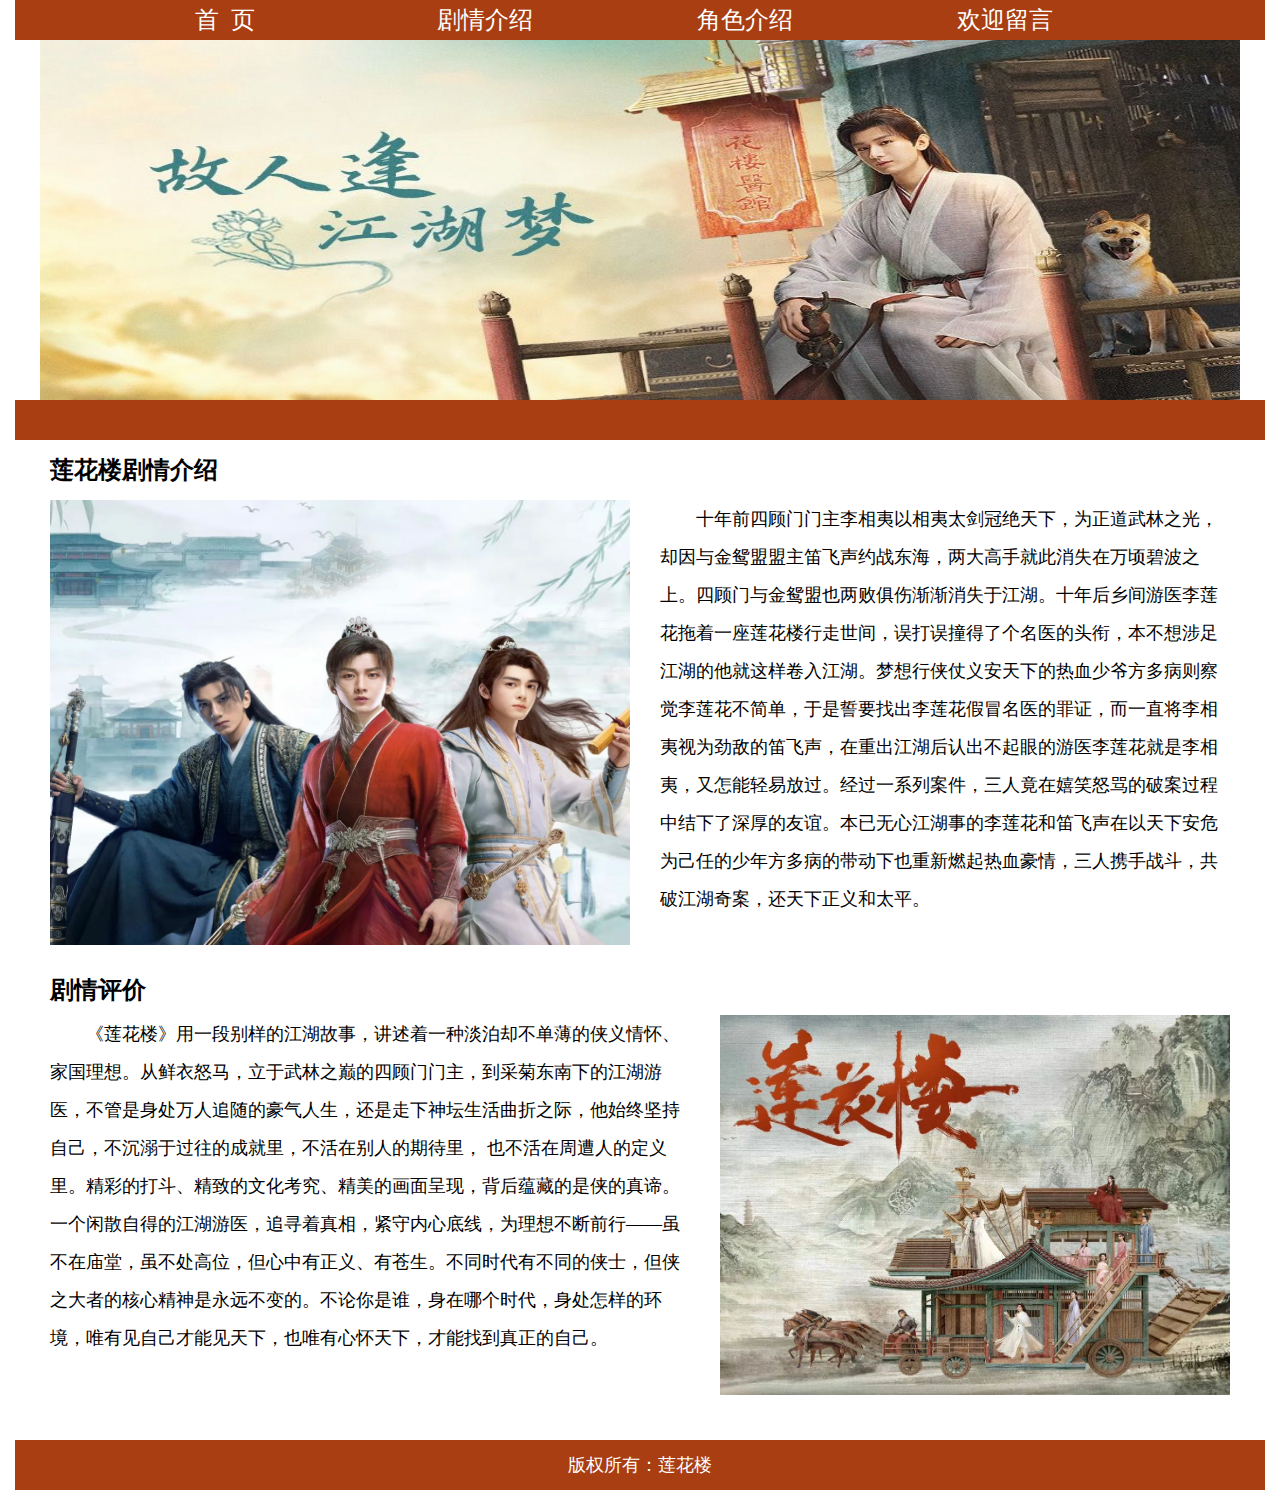
<file: introduce.html>
<!DOCTYPE html>
<html>
	<head>
		<meta charset="utf-8">
		<title>剧情介绍</title>
		<link rel="stylesheet" type="text/css" href="css/introduce.css" />
		<link rel="icon" href="img/logo.ico" type="images/x-ico" />
	</head>
	<body>
		<!-- 外层大盒子 -->
		<div id="wrapper">
			
			<header>
				<!-- 导航栏  -->
				<div id="nav">
					<ul>
						<li><a href="index.html">首&nbsp;&nbsp;页</a></li>
						<li><a href="introduce.html">剧情介绍</a></li>
						<li><a href="person.html">角色介绍</a></li>
						<li><a href="login.html">欢迎留言</a></li>
					</ul>
				</div>
				<!-- 海报 -->
				<div id="banner">
					<img src="./img/introduce_bg.JPG" />
				</div>
				<div id="box"></div>
			</header>
	
			<div id="maincontent">
				<div class="h1"><h2>莲花楼剧情介绍</h2></div>
				<div>
					<img src="./img/introduce_img2.jpeg" class="image1" />
				</div>
				<div class="text1">
					<p>十年前四顾门门主李相夷以相夷太剑冠绝天下，为正道武林之光，
					却因与金鸳盟盟主笛飞声约战东海，两大高手就此消失在万顷碧波之
					上。四顾门与金鸳盟也两败俱伤渐渐消失于江湖。十年后乡间游医李莲
					花拖着一座莲花楼行走世间，误打误撞得了个名医的头衔，本不想涉足
					江湖的他就这样卷入江湖。梦想行侠仗义安天下的热血少爷方多病则察
					觉李莲花不简单，于是誓要找出李莲花假冒名医的罪证，而一直将李相
					夷视为劲敌的笛飞声，在重出江湖后认出不起眼的游医李莲花就是李相
					夷，又怎能轻易放过。经过一系列案件，三人竟在嬉笑怒骂的破案过程
					中结下了深厚的友谊。本已无心江湖事的李莲花和笛飞声在以天下安危
					为己任的少年方多病的带动下也重新燃起热血豪情，三人携手战斗，共
					破江湖奇案，还天下正义和太平。</p>
				</div>
				<div class="h2"><h2>剧情评价</h2></div>
				
				<div class="text2">
					<p>《莲花楼》用一段别样的江湖故事，讲述着一种淡泊却不单薄的侠义情怀、
					家国理想。从鲜衣怒马，立于武林之巅的四顾门门主，到采菊东南下的江湖游
					医，不管是身处万人追随的豪气人生，还是走下神坛生活曲折之际，他始终坚持
					自己，不沉溺于过往的成就里，不活在别人的期待里， 也不活在周遭人的定义
					里。精彩的打斗、精致的文化考究、精美的画面呈现，背后蕴藏的是侠的真谛。
					一个闲散自得的江湖游医，追寻着真相，紧守内心底线，为理想不断前行——虽
					不在庙堂，虽不处高位，但心中有正义、有苍生。不同时代有不同的侠士，但侠
					之大者的核心精神是永远不变的。不论你是谁，身在哪个时代，身处怎样的环
					境，唯有见自己才能见天下，也唯有心怀天下，才能找到真正的自己。</p>
				</div>
				<div>
					<img src="./img/introduce_img1.JPEG"  class="image2" />
				</div>
			</div>
			<div id="footer">
				<p>版权所有：莲花楼</p>
			</div>
		</div>
	</body>
</html>
</file>
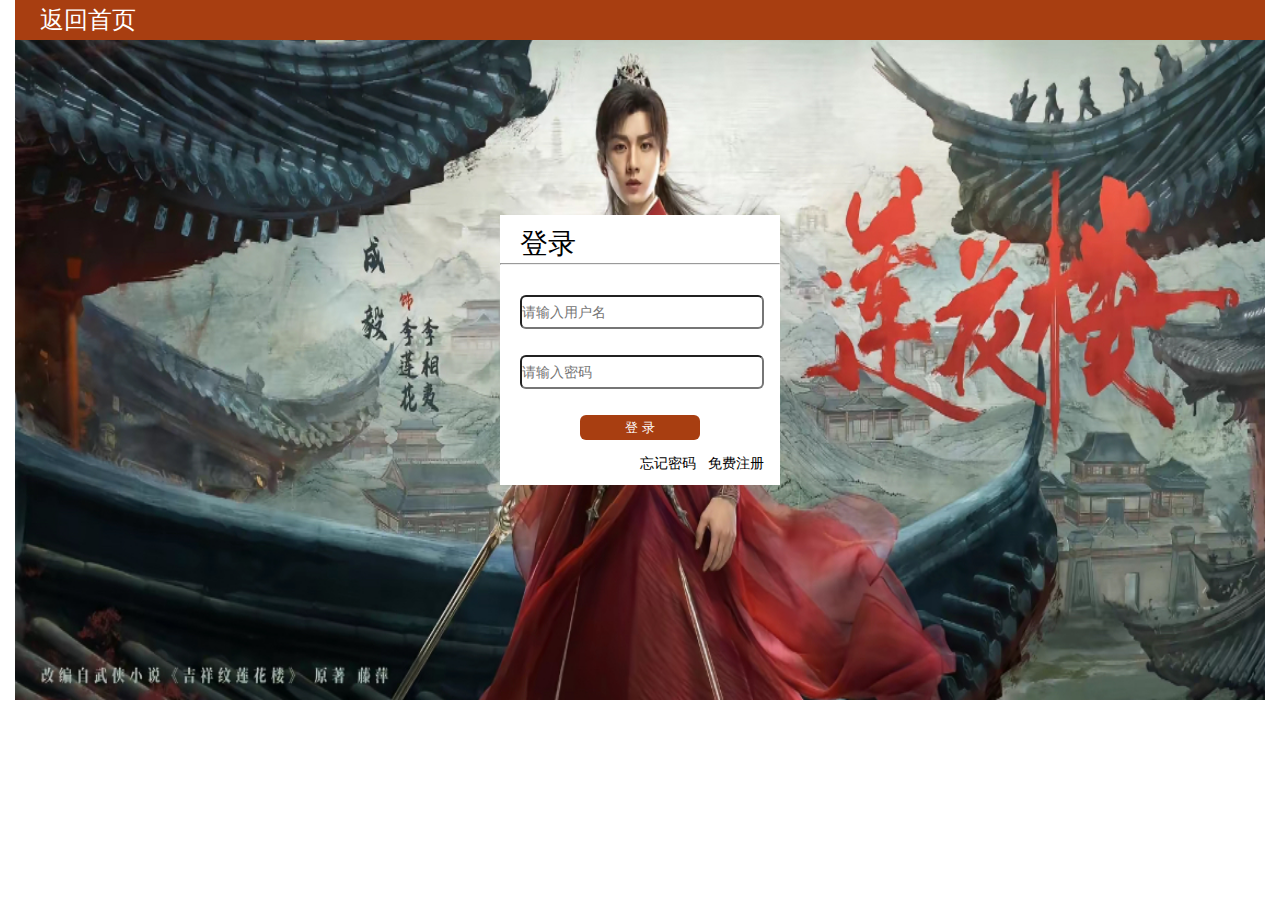
<file: login.html>
<!DOCTYPE html>
<html>
	<head>
		<meta charset="utf-8">
		<title>用户登录</title>
		<link rel="stylesheet" type="text/css" href="./css/login.css" />
		<link rel="icon" href="img/logo.ico" type="images/x-ico" />
	</head>
	
	<script>
		function $(id){
			return document.getElementById(id);
		}
		
		//检查用户名是否为空
		function checkId(){
			$("error_name").innerText = "";
			//1.获取用户名
			var userName=$("uname").value;
			//2.判断用户名是否为空
			if(userName == "" || userName==null){
					$("error_name").innerText = "用户名不能为空";
					return;
			}
			
			//3.判断长度是否为2-10个字符
			if(userName.length <2 || userName.length > 10){
				$("error_name").innerText = "用户名长度在2-10个字符";	
				return;
			}
			
			//4. 用户名只含中文、数字、字母、下划线
			var userMatch = /^[\w\u4E00-\u9FA5\uF900-\uFA2D]*$/;
			if(!userName.match(userMatch)){
				$("error_name").innerText = "用户名只能包含中文、数字、字母、下划线";	
				return;
				}
		}	
		//检查密码是否为空
		function checkPwd(){
			$("err_pwd").innerText = "";
			//1.获取密码
			var userPwd=$("upwd").value;
			//2.判断密码是否为空
			if(userPwd == "" || userPwd==null){
					$("err_pwd").innerText = "密码不能为空";
					return;
			}
			//3.判断长度是否为8~16
			if(userPwd.length <8 || userPwd.length >16){
				$("err_pwd").innerText="密码长度为8~16位";
				return;
			}
		}
		
	</script>
	<body>
		<div id="wrapper">
			<div id="title"><p><a href="index.html">返回首页</a></p></div>
			<div id="maincontent">
				<div class="login">
					<form action="" name="myform">
						<form action="">
							<div class="p1">
								<p style="margin-left: 20px;">登录</p>
							</div>
							<hr />
							
							<!-- 用户名 -->
							<div class="user_name">
								<input type="text" id="uname" placeholder="请输入用户名" onblur="checkId();" />
								<div class="name-label" id="error_name"></div>
							</div>
						
							<!--密码  -->
							<div class="user_pwd">
								<input type="password" id="upwd" placeholder="请输入密码" onblur="checkPwd();"/>
								<div class="pwd-lable" id="err_pwd"></div>
							</div>
							
							
							<div class="btn">
								<input type="button" value="登 录" class="btn1" id="login_btn" onclick="login();" />
							</div>
						</form>
						<!-- 注册 -->
						<div class="reg">
							<a href="#">忘记密码</a>
							<a href="#">免费注册</a>
						</div>
					</form>
				</div>
			</div>
		</div>
	</body>
</html>
</file>
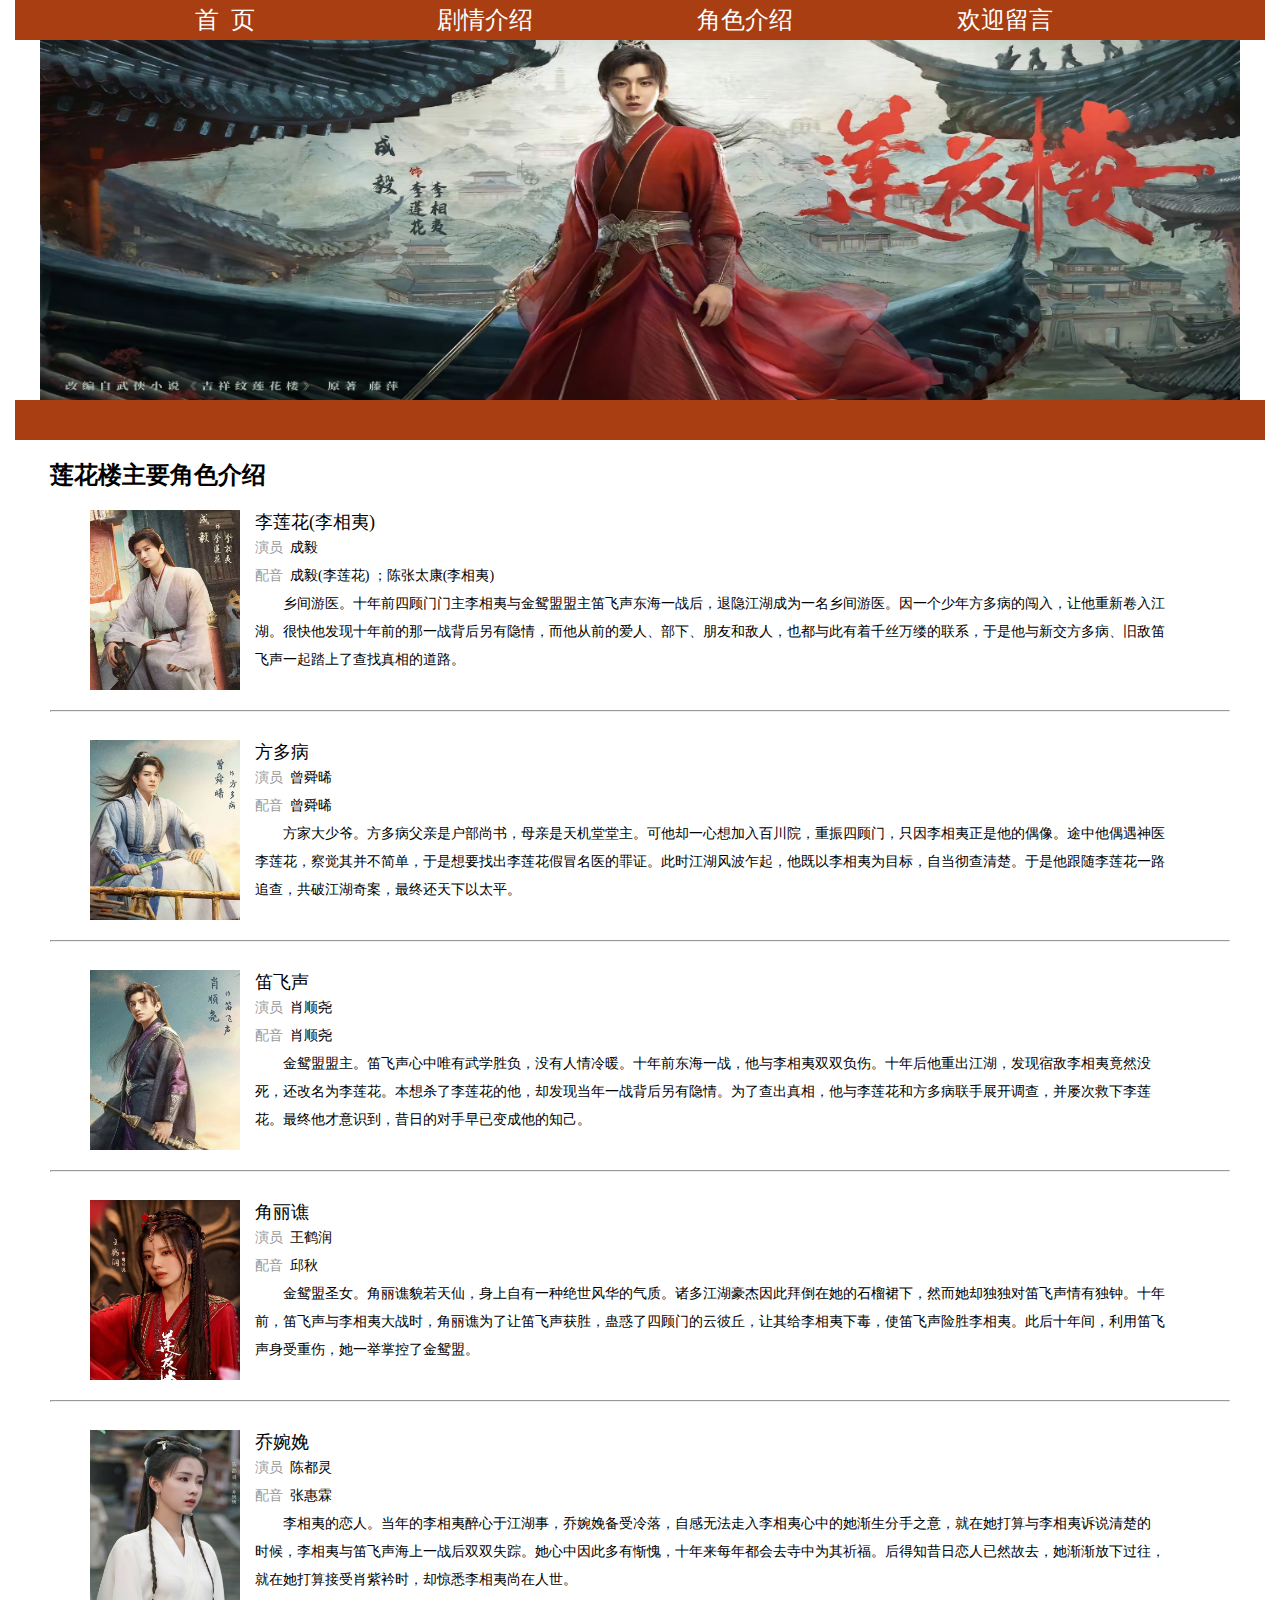
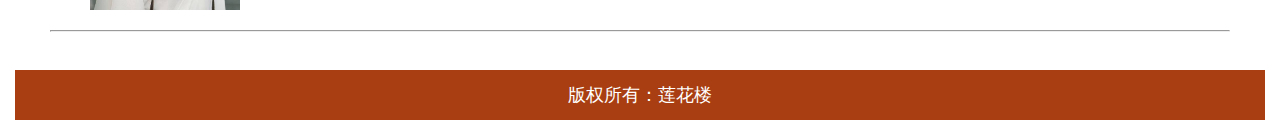
<file: person.html>
<!DOCTYPE html>
<html>
	<head>
		<meta charset="utf-8">
		<title>相关人物</title>
		<link rel="stylesheet" type="text/css" href="./css/person.css" />
		<link rel="icon" href="img/logo.ico" type="images/x-ico" />
	</head>
	<body>
		<!-- 外层大盒子 -->
		<div id="wrapper">
			<header>
				<!-- 导航栏  -->
				<div id="nav">
					<ul>
						<li><a href="index.html">首&nbsp;&nbsp;页</a></li>
						<li><a href="introduce.html">剧情介绍</a></li>
						<li><a href="person.html">角色介绍</a></li>
						<li><a href="login.html">欢迎留言</a></li>
					</ul>
				</div>
				<!-- 海报 -->
				<div id="banner">
					<img src="./img/bg01.PNG" id="pic" />
				</div>
				<div id="box"></div>
			</header>
			
			<!-- 主要内容 -->
			<div id="maincontent">
				<h2 style="line-height: 70px;">莲花楼主要角色介绍</h2>
				<div class="div1">
					<img  src="./img/person_img01.PNG"/>
					<div class="text">
						<p class="p1">李莲花(李相夷)</p>
						<p class="p2"><span>演员</span>&nbsp;&nbsp;成毅</p>
						<p class="p2"><span>配音</span>&nbsp;&nbsp;成毅(李莲花) ；陈张太康(李相夷)</p>
						<p class="p3">乡间游医。十年前四顾门门主李相夷与金鸳盟盟主笛飞声东海一战后，退隐江湖成为一名乡间游医。因一个少年方多病的闯入，让他重新卷入江
						湖。很快他发现十年前的那一战背后另有隐情，而他从前的爱人、部下、朋友和敌人，也都与此有着千丝万缕的联系，于是他与新交方多病、旧敌笛
						飞声一起踏上了查找真相的道路。</p>
					</div>
					<div class="hr"><hr></div>
				</div>
				<div class="div1">
					<img  src="./img/person_img02.PNG"/>
					<div class="text">
						<p class="p1">方多病</p>
						<p class="p2"><span>演员</span>&nbsp;&nbsp;曾舜晞</p>
						<p class="p2"><span>配音</span>&nbsp;&nbsp;曾舜晞</p>
						<p class="p3">方家大少爷。方多病父亲是户部尚书，母亲是天机堂堂主。可他却一心想加入百川院，重振四顾门，只因李相夷正是他的偶像。途中他偶遇神医
						李莲花，察觉其并不简单，于是想要找出李莲花假冒名医的罪证。此时江湖风波乍起，他既以李相夷为目标，自当彻查清楚。于是他跟随李莲花一路
						追查，共破江湖奇案，最终还天下以太平。</p>
					</div>
					<div class="hr"><hr></div>
				</div>
				<div class="div1">
				   <img  src="./img/person_img03.PNG"/>
					<div class="text">
						<p class="p1">笛飞声</p>
						<p class="p2"><span>演员</span>&nbsp;&nbsp;肖顺尧</p>
						<p class="p2"><span>配音</span>&nbsp;&nbsp;肖顺尧</p>
						<p class="p3">金鸳盟盟主。笛飞声心中唯有武学胜负，没有人情冷暖。十年前东海一战，他与李相夷双双负伤。十年后他重出江湖，发现宿敌李相夷竟然没
						死，还改名为李莲花。本想杀了李莲花的他，却发现当年一战背后另有隐情。为了查出真相，他与李莲花和方多病联手展开调查，并屡次救下李莲
						花。最终他才意识到，昔日的对手早已变成他的知己。</p>
					</div>
					<div class="hr"><hr></div>
				</div>
				<div class="div1">
					<img  src="./img/person_img04.JPG"/>
					<div class="text"><p class="p1">角丽谯</p>
						<p class="p2"><span>演员</span>&nbsp;&nbsp;王鹤润</p>
						<p class="p2"><span>配音</span>&nbsp;&nbsp;邱秋</p>
						<p class="p3">金鸳盟圣女。角丽谯貌若天仙，身上自有一种绝世风华的气质。诸多江湖豪杰因此拜倒在她的石榴裙下，然而她却独独对笛飞声情有独钟。十年
						前，笛飞声与李相夷大战时，角丽谯为了让笛飞声获胜，蛊惑了四顾门的云彼丘，让其给李相夷下毒，使笛飞声险胜李相夷。此后十年间，利用笛飞
						声身受重伤，她一举掌控了金鸳盟。</p>
					</div>
					<div class="hr"><hr></div>
				</div>
				<div class="div1">
					<img  src="./img/person_img05.JPG"/>
					<div class="text">
						<p class="p1">乔婉娩</p>
						<p class="p2"><span>演员</span>&nbsp;&nbsp;陈都灵</p>
						<p class="p2"><span>配音</span>&nbsp;&nbsp;张惠霖</p>
						<p class="p3">李相夷的恋人。当年的李相夷醉心于江湖事，乔婉娩备受冷落，自感无法走入李相夷心中的她渐生分手之意，就在她打算与李相夷诉说清楚的
						时候，李相夷与笛飞声海上一战后双双失踪。她心中因此多有惭愧，十年来每年都会去寺中为其祈福。后得知昔日恋人已然故去，她渐渐放下过往，
						就在她打算接受肖紫衿时，却惊悉李相夷尚在人世。</p>
					</div>
					<div class="hr"><hr></div>
				</div>
			</div>
			<!-- 页脚 -->
			<div id="footer">
				<p>版权所有：莲花楼</p>
			</div>
		</div>
	</body>
</html>
</file>
<file: css/introduce.css>
*{
	margin: 0;
	padding: 0;
}
/* 外层大盒子 */
#wrapper{
	width: 1250px;
	height: 1400px;
	/* background-color: aqua; */
	margin: 0 auto;
}

/* 导航栏 */
#nav{
	width: 1250px;
	height: 40px;
	font-size: 24px;
	line-height: 40px;
	color: white;
	background-color: #A83E11;
	position: fixed;
}

#nav ul li{
	list-style:none;
	width: 100px;
	height: 40px;
	text-align: center;
	float: left;
	margin-left: 160px;
	
}

#nav a{
	text-decoration: none;
	color: white;
}
#nav a:hover{
	color: black;
}

/* 海报 */
#banner{
	width: 1200px;
	height: 400px;
	margin: 0 auto;
}
/* 设置图片大小 */
#banner img{
	width: 1200px;
	height: 400px;
}

#box{
	width: 1250px;
	height: 40px;
	font-size: 24px;
	line-height: 40px;
	color: white;
	background-color: #A83E11;
}




/* 主要内容 */
#maincontent{
	width: 1180px;
	height: 1000px;
	/* background-color: greenyellow; */
	margin: 0 auto;
}
.h1{
	height: 60px;
	line-height: 60px;
	clear: both;
}

.image1{
	width: 580px;
	height: 445px;
	float: left;
}

.text1{
	width: 570px;
	height: 445px;
	float: left;
	margin-left: 30px;
}
#maincontent p{
	text-indent: 2em;
	font-size: 18px;
	line-height: 38px;
}

.h2{
	height: 70px;
	line-height: 90px;
	clear: both;
}
.text2{
	width: 640px;
	height: 380px;
	float: left;
	float: left;
}
.image2{
	width: 510px;
	height: 380px;
	margin-left: 30px;
	float: left;
}

/* 页脚部分 */
#footer{
	width: 1250px;
	height: 50px;
    background-color: #A83E11;
	text-align: center;
	clear: both;
}
#footer P{
	color: #FFFFFF;
	font-size: 18px;
	line-height: 50px;
}
</file>
<file: css/login.css>
*{
	margin: 0;
	padding: 0;
}
#wrapper{
	width: 1250px;
	height: 700px;
	background-image: url(../img/bg01.PNG);
	background-size: 1250px 700px;
	background-repeat: no-repeat;
	margin: 0 auto;
}
/* 返回首页 */
#title{
	width: 1250px;
	height: 40px;
	font-size: 24px;
	line-height: 40px;
	background-color: #A83E11;
	position: fixed;
}
#title p{
	margin-left: 25px;
}

#title a{
	text-decoration: none;
	color: white;
}
#title a:hover{
	color: black;
}

#maincontent{
	height: 700px;
	width: 1250px;
	display: flex;
	justify-content: center;
	align-items: center;

}
.login{
	height: 270px;
	width: 280px;
	background-color: white;
}

.p1{
	font-size: 28px;
	margin-top:10px;
	width: 450px;
}
/* 用户名 */
.user_name{
	width: 280px;
	height: 70px;
	margin-top: 20px;
}
.user_name input{
	width: 240px;
	height: 30px;
	font-size: 14px;
	margin:10px 0 0 20px;
	border-radius:6px;
}

.name-label{
	width: 240px;
	height: 20px;
	margin:6px 0 0 20px ;
	color: red;
	font-size: 12px;
}

/* 密码 */
.user_pwd{
	width: 280px;
	height: 60px;
}
.user_pwd input{
	width: 240px;
	height: 30px;
	font-size: 14px;
	margin:0 0 0 20px;
	border-radius:6px;
}

.pwd-lable{
	width: 240px;
	height: 20px;
	margin:6px 0 0 20px ;
	color: red;
	font-size: 12px;
}


/* 按钮 */
.btn{
	width: 290px;
	height: 40px;
	margin-left: 80px;
}
.btn input{
	width: 120px;
	height: 25px;
	color: white;
	background-color: #A83E11;
	border-radius:6px;
	border:0 ;
}

/* 注册 */
.reg{
	margin-left: 140px;
	font-size: 14px;
}
.reg a{
	text-decoration: none;
	color: #000000;
	margin-right: 8px;
}
</file>
<file: css/person.css>
*{
	margin: 0;
	padding: 0;
}
#wrapper{
	width: 1250px;
	height: 1400px;
	/* background-color: aqua; */
	margin: 0 auto;
}


#box{
	width: 1250px;
	height: 40px;
	font-size: 24px;
	line-height: 40px;
	color: white;
	background-color: #A83E11;
}

/* 海报 */
#banner{
	width: 1200px;
	height: 400px;
	margin: 0 auto;
}
/* 设置图片大小 */
#banner img{
	width: 1200px;
	height: 400px;
}
/* 导航栏 */
#nav{
	width: 1250px;
	height: 40px;
	font-size: 24px;
	line-height: 40px;
	color: white;
	background-color: #A83E11;
	position: fixed;
}

#nav ul li{
	list-style:none;
	width: 100px;
	height: 40px;
	text-align: center;
	float: left;
	margin-left: 160px;
}

#nav a{
	text-decoration: none;
	color: white;
}
#nav a:hover{
	color: black;
}

/* 主要内容 */
#maincontent{
	width: 1180px;
	height: 1200px;
	/* background-color: greenyellow; */
	margin: 0 auto;
}
#maincontent img{
	width:150px ;
	height: 180px;
	margin-left: 40px;
	float: left;
}
.div1{
	width: 1180px;
	height: 230px;
	clear: both;
	/* background-color: antiquewhite; */
}
.text{
	width: 910px;
	height:200px ;
	margin-left: 15px;
	/* background-color: skyblue; */
	float: left;
}
.p1{
	font-size: 18px;
}
.p2{
	font-size: 14px;
	line-height: 28px;
}
.p2 span{
	color:#999999;
}
.p3{
	font-size: 14px;
	line-height: 28px;
	text-indent: 2em;
}
.hr{
	width:1180px ;
	clear: both;
}

#footer{
	width: 1250px;
	height: 50px;
    background-color: #A83E11;
	text-align: center;
	margin-top: 30px;
	clear: both;
}
#footer P{
	color: #FFFFFF;
	font-size: 18px;
	line-height: 50px;
}
</file>
